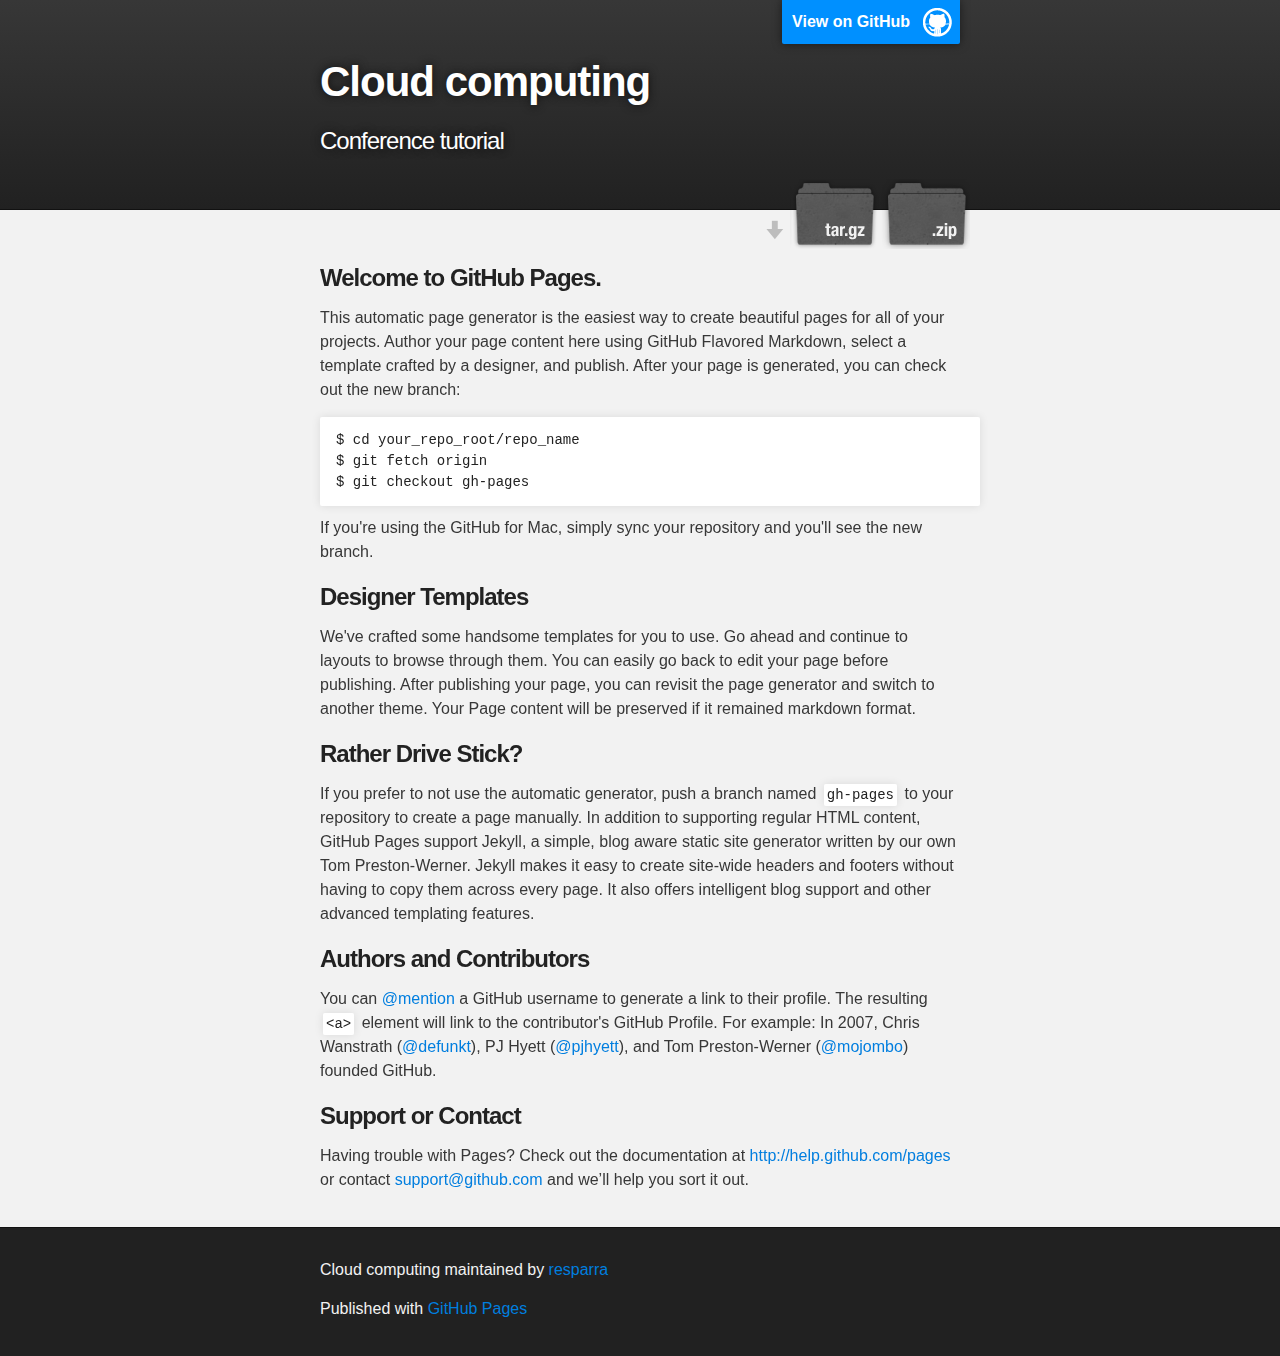
<file: index.html>
<!DOCTYPE html>
<html>

  <head>
    <meta charset='utf-8' />
    <meta http-equiv="X-UA-Compatible" content="chrome=1" />
    <meta name="description" content="Cloud computing : Conference tutorial" />

    <link rel="stylesheet" type="text/css" media="screen" href="stylesheets/stylesheet.css">

    <title>Cloud computing</title>
  </head>

  <body>

    <!-- HEADER -->
    <div id="header_wrap" class="outer">
        <header class="inner">
          <a id="forkme_banner" href="https://github.com/resparra/Cloud_Computing">View on GitHub</a>

          <h1 id="project_title">Cloud computing</h1>
          <h2 id="project_tagline">Conference tutorial</h2>

            <section id="downloads">
              <a class="zip_download_link" href="https://github.com/resparra/Cloud_Computing/zipball/master">Download this project as a .zip file</a>
              <a class="tar_download_link" href="https://github.com/resparra/Cloud_Computing/tarball/master">Download this project as a tar.gz file</a>
            </section>
        </header>
    </div>

    <!-- MAIN CONTENT -->
    <div id="main_content_wrap" class="outer">
      <section id="main_content" class="inner">
        <h3>Welcome to GitHub Pages.</h3>

<p>This automatic page generator is the easiest way to create beautiful pages for all of your projects. Author your page content here using GitHub Flavored Markdown, select a template crafted by a designer, and publish. After your page is generated, you can check out the new branch:</p>

<pre><code>$ cd your_repo_root/repo_name
$ git fetch origin
$ git checkout gh-pages
</code></pre>

<p>If you're using the GitHub for Mac, simply sync your repository and you'll see the new branch.</p>

<h3>Designer Templates</h3>

<p>We've crafted some handsome templates for you to use. Go ahead and continue to layouts to browse through them. You can easily go back to edit your page before publishing. After publishing your page, you can revisit the page generator and switch to another theme. Your Page content will be preserved if it remained markdown format.</p>

<h3>Rather Drive Stick?</h3>

<p>If you prefer to not use the automatic generator, push a branch named <code>gh-pages</code> to your repository to create a page manually. In addition to supporting regular HTML content, GitHub Pages support Jekyll, a simple, blog aware static site generator written by our own Tom Preston-Werner. Jekyll makes it easy to create site-wide headers and footers without having to copy them across every page. It also offers intelligent blog support and other advanced templating features.</p>

<h3>Authors and Contributors</h3>

<p>You can <a href="https://github.com/blog/821" class="user-mention">@mention</a> a GitHub username to generate a link to their profile. The resulting <code>&lt;a&gt;</code> element will link to the contributor's GitHub Profile. For example: In 2007, Chris Wanstrath (<a href="https://github.com/defunkt" class="user-mention">@defunkt</a>), PJ Hyett (<a href="https://github.com/pjhyett" class="user-mention">@pjhyett</a>), and Tom Preston-Werner (<a href="https://github.com/mojombo" class="user-mention">@mojombo</a>) founded GitHub.</p>

<h3>Support or Contact</h3>

<p>Having trouble with Pages? Check out the documentation at <a href="http://help.github.com/pages">http://help.github.com/pages</a> or contact <a href="mailto:support@github.com">support@github.com</a> and we’ll help you sort it out.</p>
      </section>
    </div>

    <!-- FOOTER  -->
    <div id="footer_wrap" class="outer">
      <footer class="inner">
        <p class="copyright">Cloud computing maintained by <a href="https://github.com/resparra">resparra</a></p>
        <p>Published with <a href="http://pages.github.com">GitHub Pages</a></p>
      </footer>
    </div>

    

  </body>
</html>
</file>
<file: stylesheets/stylesheet.css>
/*******************************************************************************
Slate Theme for GitHub Pages
by Jason Costello, @jsncostello
*******************************************************************************/

@import url(pygment_trac.css);

/*******************************************************************************
MeyerWeb Reset
*******************************************************************************/

html, body, div, span, applet, object, iframe,
h1, h2, h3, h4, h5, h6, p, blockquote, pre,
a, abbr, acronym, address, big, cite, code,
del, dfn, em, img, ins, kbd, q, s, samp,
small, strike, strong, sub, sup, tt, var,
b, u, i, center,
dl, dt, dd, ol, ul, li,
fieldset, form, label, legend,
table, caption, tbody, tfoot, thead, tr, th, td,
article, aside, canvas, details, embed,
figure, figcaption, footer, header, hgroup,
menu, nav, output, ruby, section, summary,
time, mark, audio, video {
  margin: 0;
  padding: 0;
  border: 0;
  font: inherit;
  vertical-align: baseline;
}

/* HTML5 display-role reset for older browsers */
article, aside, details, figcaption, figure,
footer, header, hgroup, menu, nav, section {
  display: block;
}

ol, ul {
  list-style: none;
}

blockquote, q {
}

table {
  border-collapse: collapse;
  border-spacing: 0;
}

a:focus {
  outline: none;
}

/*******************************************************************************
Theme Styles
*******************************************************************************/

body {
  box-sizing: border-box;
  color:#373737;
  background: #212121;
  font-size: 16px;
  font-family: 'Myriad Pro', Calibri, Helvetica, Arial, sans-serif;
  line-height: 1.5;
  -webkit-font-smoothing: antialiased;
}

h1, h2, h3, h4, h5, h6 {
  margin: 10px 0;
  font-weight: 700;
  color:#222222;
  font-family: 'Lucida Grande', 'Calibri', Helvetica, Arial, sans-serif;
  letter-spacing: -1px;
}

h1 {
  font-size: 36px;
  font-weight: 700;
}

h2 {
  padding-bottom: 10px;
  font-size: 32px;
  background: url('../images/bg_hr.png') repeat-x bottom;
}

h3 {
  font-size: 24px;
}

h4 {
  font-size: 21px;
}

h5 {
  font-size: 18px;
}

h6 {
  font-size: 16px;
}

p {
  margin: 10px 0 15px 0;
}

footer p {
  color: #f2f2f2;
}

a {
  text-decoration: none;
  color: #007edf;
  text-shadow: none;

  transition: color 0.5s ease;
  transition: text-shadow 0.5s ease;
  -webkit-transition: color 0.5s ease;
  -webkit-transition: text-shadow 0.5s ease;
  -moz-transition: color 0.5s ease;
  -moz-transition: text-shadow 0.5s ease;
  -o-transition: color 0.5s ease;
  -o-transition: text-shadow 0.5s ease;
  -ms-transition: color 0.5s ease;
  -ms-transition: text-shadow 0.5s ease;
}

#main_content a:hover {
  color: #0069ba;
  text-shadow: #0090ff 0px 0px 2px;
}

footer a:hover {
  color: #43adff;
  text-shadow: #0090ff 0px 0px 2px;
}

em {
  font-style: italic;
}

strong {
  font-weight: bold;
}

img {
  position: relative;
  margin: 0 auto;
  max-width: 739px;
  padding: 5px;
  margin: 10px 0 10px 0;
  border: 1px solid #ebebeb;

  box-shadow: 0 0 5px #ebebeb;
  -webkit-box-shadow: 0 0 5px #ebebeb;
  -moz-box-shadow: 0 0 5px #ebebeb;
  -o-box-shadow: 0 0 5px #ebebeb;
  -ms-box-shadow: 0 0 5px #ebebeb;
}

pre, code {
  width: 100%;
  color: #222;
  background-color: #fff;

  font-family: Monaco, "Bitstream Vera Sans Mono", "Lucida Console", Terminal, monospace;
  font-size: 14px;

  border-radius: 2px;
  -moz-border-radius: 2px;
  -webkit-border-radius: 2px;



}

pre {
  width: 100%;
  padding: 10px;
  box-shadow: 0 0 10px rgba(0,0,0,.1);
  overflow: auto;
}

code {
  padding: 3px;
  margin: 0 3px;
  box-shadow: 0 0 10px rgba(0,0,0,.1);
}

pre code {
  display: block;
  box-shadow: none;
}

blockquote {
  color: #666;
  margin-bottom: 20px;
  padding: 0 0 0 20px;
  border-left: 3px solid #bbb;
}

ul, ol, dl {
  margin-bottom: 15px
}

ul li {
  list-style: inside;
  padding-left: 20px;
}

ol li {
  list-style: decimal inside;
  padding-left: 20px;
}

dl dt {
  font-weight: bold;
}

dl dd {
  padding-left: 20px;
  font-style: italic;
}

dl p {
  padding-left: 20px;
  font-style: italic;
}

hr {
  height: 1px;
  margin-bottom: 5px;
  border: none;
  background: url('../images/bg_hr.png') repeat-x center;
}

table {
  border: 1px solid #373737;
  margin-bottom: 20px;
  text-align: left;
 }

th {
  font-family: 'Lucida Grande', 'Helvetica Neue', Helvetica, Arial, sans-serif;
  padding: 10px;
  background: #373737;
  color: #fff;
 }

td {
  padding: 10px;
  border: 1px solid #373737;
 }

form {
  background: #f2f2f2;
  padding: 20px;
}

img {
  width: 100%;
  max-width: 100%;
}

/*******************************************************************************
Full-Width Styles
*******************************************************************************/

.outer {
  width: 100%;
}

.inner {
  position: relative;
  max-width: 640px;
  padding: 20px 10px;
  margin: 0 auto;
}

#forkme_banner {
  display: block;
  position: absolute;
  top:0;
  right: 10px;
  z-index: 10;
  padding: 10px 50px 10px 10px;
  color: #fff;
  background: url('../images/blacktocat.png') #0090ff no-repeat 95% 50%;
  font-weight: 700;
  box-shadow: 0 0 10px rgba(0,0,0,.5);
  border-bottom-left-radius: 2px;
  border-bottom-right-radius: 2px;
}

#header_wrap {
  background: #212121;
  background: -moz-linear-gradient(top, #373737, #212121);
  background: -webkit-linear-gradient(top, #373737, #212121);
  background: -ms-linear-gradient(top, #373737, #212121);
  background: -o-linear-gradient(top, #373737, #212121);
  background: linear-gradient(top, #373737, #212121);
}

#header_wrap .inner {
  padding: 50px 10px 30px 10px;
}

#project_title {
  margin: 0;
  color: #fff;
  font-size: 42px;
  font-weight: 700;
  text-shadow: #111 0px 0px 10px;
}

#project_tagline {
  color: #fff;
  font-size: 24px;
  font-weight: 300;
  background: none;
  text-shadow: #111 0px 0px 10px;
}

#downloads {
  position: absolute;
  width: 210px;
  z-index: 10;
  bottom: -40px;
  right: 0;
  height: 70px;
  background: url('../images/icon_download.png') no-repeat 0% 90%;
}

.zip_download_link {
  display: block;
  float: right;
  width: 90px;
  height:70px;
  text-indent: -5000px;
  overflow: hidden;
  background: url(../images/sprite_download.png) no-repeat bottom left;
}

.tar_download_link {
  display: block;
  float: right;
  width: 90px;
  height:70px;
  text-indent: -5000px;
  overflow: hidden;
  background: url(../images/sprite_download.png) no-repeat bottom right;
  margin-left: 10px;
}

.zip_download_link:hover {
  background: url(../images/sprite_download.png) no-repeat top left;
}

.tar_download_link:hover {
  background: url(../images/sprite_download.png) no-repeat top right;
}

#main_content_wrap {
  background: #f2f2f2;
  border-top: 1px solid #111;
  border-bottom: 1px solid #111;
}

#main_content {
  padding-top: 40px;
}

#footer_wrap {
  background: #212121;
}



/*******************************************************************************
Small Device Styles
*******************************************************************************/

@media screen and (max-width: 480px) {
  body {
    font-size:14px;
  }

  #downloads {
    display: none;
  }

  .inner {
    min-width: 320px;
    max-width: 480px;
  }

  #project_title {
  font-size: 32px;
  }

  h1 {
    font-size: 28px;
  }

  h2 {
    font-size: 24px;
  }

  h3 {
    font-size: 21px;
  }

  h4 {
    font-size: 18px;
  }

  h5 {
    font-size: 14px;
  }

  h6 {
    font-size: 12px;
  }

  code, pre {
    min-width: 320px;
    max-width: 480px;
    font-size: 11px;
  }

}
</file>
